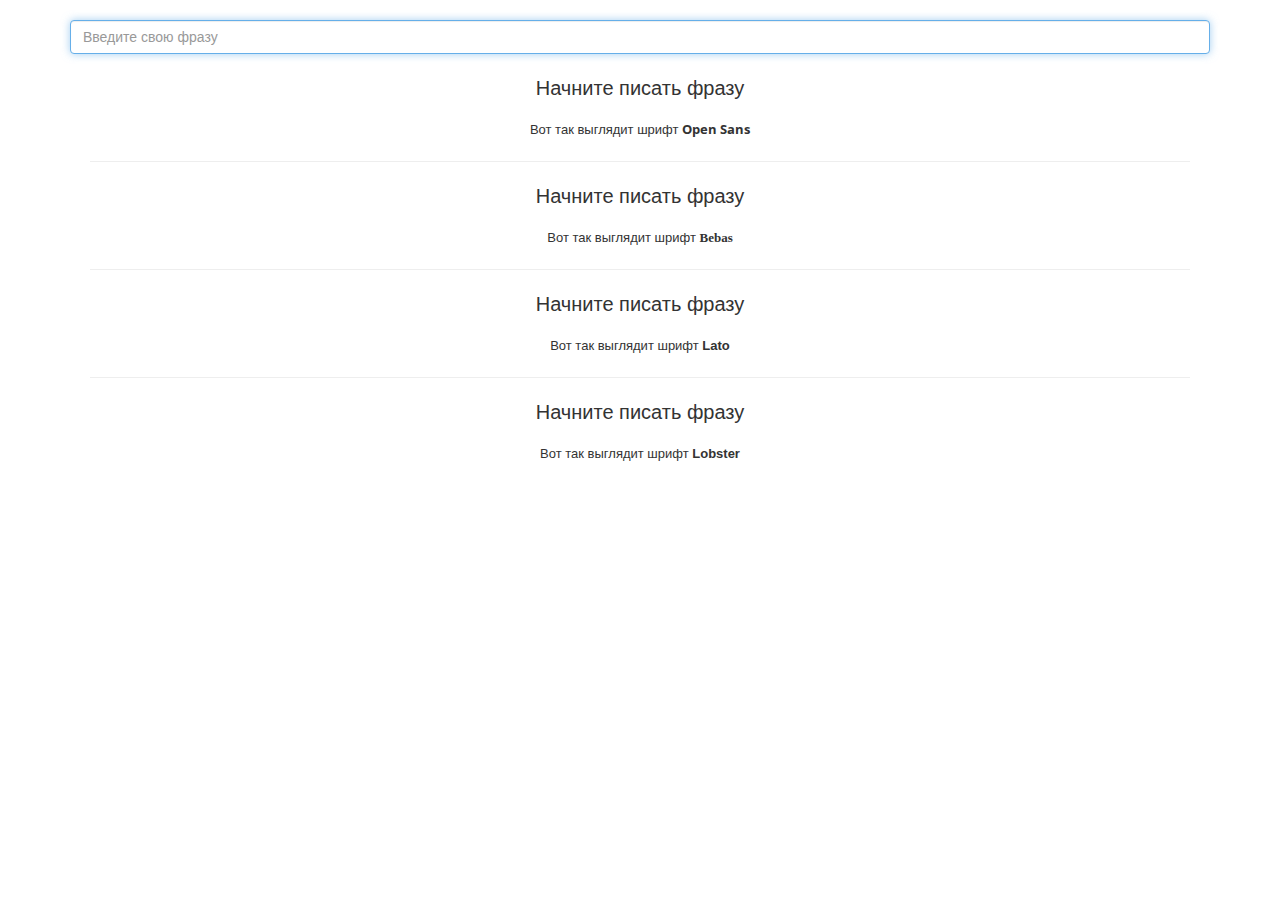
<file: fonts-viewer/index.html>
<!DOCTYPE html>
<html lang="ru">
  <head>
    <meta charset="utf-8">
    <meta http-equiv="X-UA-Compatible" content="IE=edge">
    <meta name="viewport" content="width=device-width, initial-scale=1">
    <meta property="og:title" content="" />
    <meta property="og:description" content="" />
    <meta property="og:url" content="" />
    <meta property="og:image" content="img/preview.jpg" />

    <meta name="title" content="" />
    <meta name="description" content="" />
    <link rel="image_src" href="img/preview.jpg" />

    <!-- The above 3 meta tags *must* come first in the head; any other head content must come *after* these tags -->
    <title>Подбор шрифтов</title>
    <link rel="shortcut icon" type="image/x-icon" href="favicon.ico">
    <link rel="icon" href="img/favicon/favicon-16.png" sizes="16x16" type="image/png">
    <link rel="icon" href="img/favicon/favicon-32.png" sizes="32x32" type="image/png">
    <link rel="icon" href="img/favicon/favicon-48.png" sizes="48x48" type="image/png">
    <link rel="icon" href="img/favicon/favicon-62.png" sizes="62x62" type="image/png">
    <link rel="icon" href="img/favicon/favicon-192.png" sizes="192x192" type="image/png">

    <!-- Bootstrap -->
    <link href="css/bootstrap.min.css" rel="stylesheet">
  	<link rel="stylesheet" href="css/style.css"/>
    <!-- HTML5 shim and Respond.js for IE8 support of HTML5 elements and media queries -->
    <!-- WARNING: Respond.js doesn't work if you view the page via file:// -->
    <!--[if lt IE 9]>
      <script src="https://oss.maxcdn.com/html5shiv/3.7.3/html5shiv.min.js"></script>
      <script src="https://oss.maxcdn.com/respond/1.4.2/respond.min.js"></script>
    <![endif]-->
    <link href="https://fonts.googleapis.com/css?family=Open+Sans&display=swap&subset=cyrillic" rel="stylesheet">
  </head>
  <body>
    <header>
    	<div class="container">
  				<div class="text-box"><input type="search" class="form-control" autofocus placeholder="Введите свою фразу"></div>
  				<div class="fonts">
  					<p class="resault1">Начните писать фразу</p>
  					<small>Вот так выглядит шрифт <strong class="opensans">Open Sans</strong></small>
  					<hr>
  					<p class="resault">Начните писать фразу</p>
  					<small>Вот так выглядит шрифт <strong class="babes">Bebas</strong></small>
  					<hr>
  					<p class="resault">Начните писать фразу</p>
  					<small>Вот так выглядит шрифт <strong>Lato</strong></small>
  					<hr>
  					<p class="resault">Начните писать фразу</p>
  					<small>Вот так выглядит шрифт <strong>Lobster</strong></small>
  					
  				</div>
    	</div>
    </header>

    <!-- jQuery (necessary for Bootstrap's JavaScript plugins) -->
    <script src="https://ajax.googleapis.com/ajax/libs/jquery/1.12.4/jquery.min.js"></script>
    <!-- Include all compiled plugins (below), or include individual files as needed -->
    <script>
    		$('input').keyup(function(){
    			$('p.resault').text($('input').val())
    		});
    </script>
  </body>
</html>
</file>
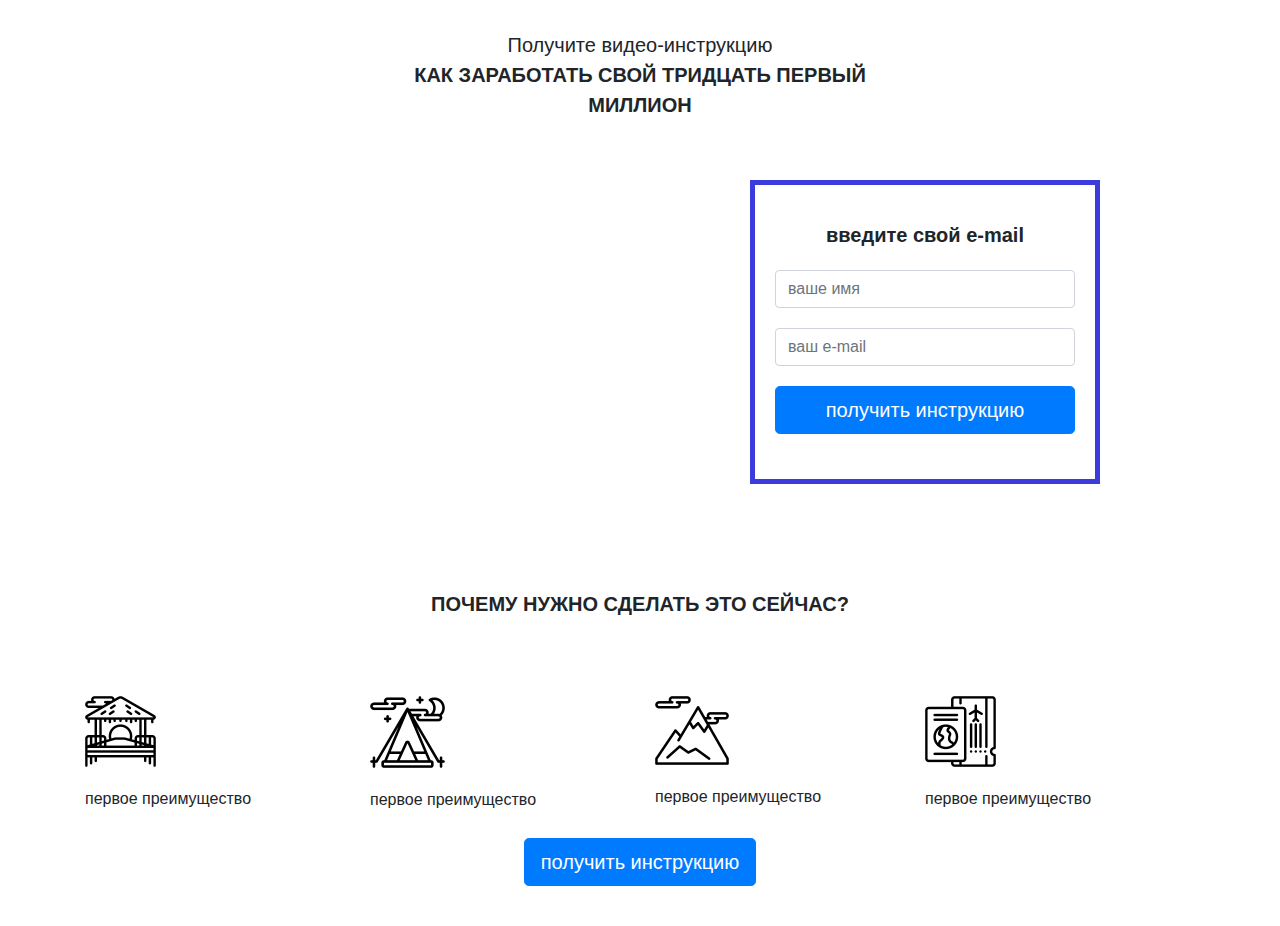
<file: lesson12/index.html>
<!DOCTYPE html>
<html lang="en">
<head>
	<meta charset="UTF-8">
	<title>мой первый сайт 9_1</title>
	<link rel="stylesheet" href="css/bootstrap.css">
	<link rel="stylesheet" href="css/style.css">
</head>
<body>
	<div class="section">
		<div class="container">
			<!-- first row for header -->
			<div class="row">
				<div class="col-lg-6 offset-lg-3">
					<h1 class="header text-center">
					<span>Получите видео-инструкцию</span>
					<strong class="text-uppercase">Как заработать свой тридцать первый миллион</strong>
				</h1>
				</div>
			</div>
			<!--second row-->
			<div class="row">
				<div class="col-lg-6 offset-lg-1 col-md-8 offset-md-2">
					<div class="video">
						<iframe width="100%" height="315" src="https://www.youtube.com/embed/MJ4PER3C1nc" frameborder="0" allow="accelerometer; autoplay; encrypted-media; gyroscope; picture-in-picture" allowfullscreen></iframe>
					</div>
				
				</div>
				<div class="col-lg-4 offset-lg-0 col-md-8 jffset-md-2">
					<div class="form">
						<p class="form-header text-center">введите свой e-mail</p>
						<form action="#">
							<input type="text" class="form-control input-lg" placeholder="ваше имя">
							<input type="text" class="form-control input-lg" placeholder="ваш e-mail">
							<button class="btn btn-primary btn-lg btn-block form-btn">получить инструкцию</button>

						</form>
					</div>
				</div>	
			</div>
		
		</div>
	</div>
	<div class="section">
		<div class="container">
			<!--row под заголовок-->
			<div class="row">
				<div class="col-lg-12 col-md-12 col-xs-12 col-sm-12">
					<h2 class="section-header text-uppercase text-center">Почему нужно сделать это сейчас?</h2>
				</div>
			</div>
			<!--блок с преимуществами-->
			<div class="feature">
				<div class="row">

					<div class="col-lg-3 col-md-6">
						<div class="feture-box">
							<img src="img/01.png" alt="Эпервоу">
							<p>первое преимущество</p>
						</div>
					</div>
					<div class="col-lg-3 col-md-6">
						<div class="feture-box">
							<img src="img/02.png" alt="Эпервоу">
							<p>первое преимущество</p>
						</div>
					</div>
					
					<div class="col-lg-3 col-md-6">
						<div class="feture-box">
							<img src="img/03.png" alt="Эпервоу">
							<p>первое преимущество</p>
						</div>
					</div>
					<div class="col-lg-3col-md-6">
						<div class="feture-box">
							<img src="img/04.png" alt="Эпервоу">
							<p>первое преимущество</p>
						</div>
					</div>
					<button class="btn btn-primary btn-lg center-block form-btn">получить инструкцию</button>

				</div>

			</div>

			
		</div>
	</div>

	
</body>
</html>
</file>
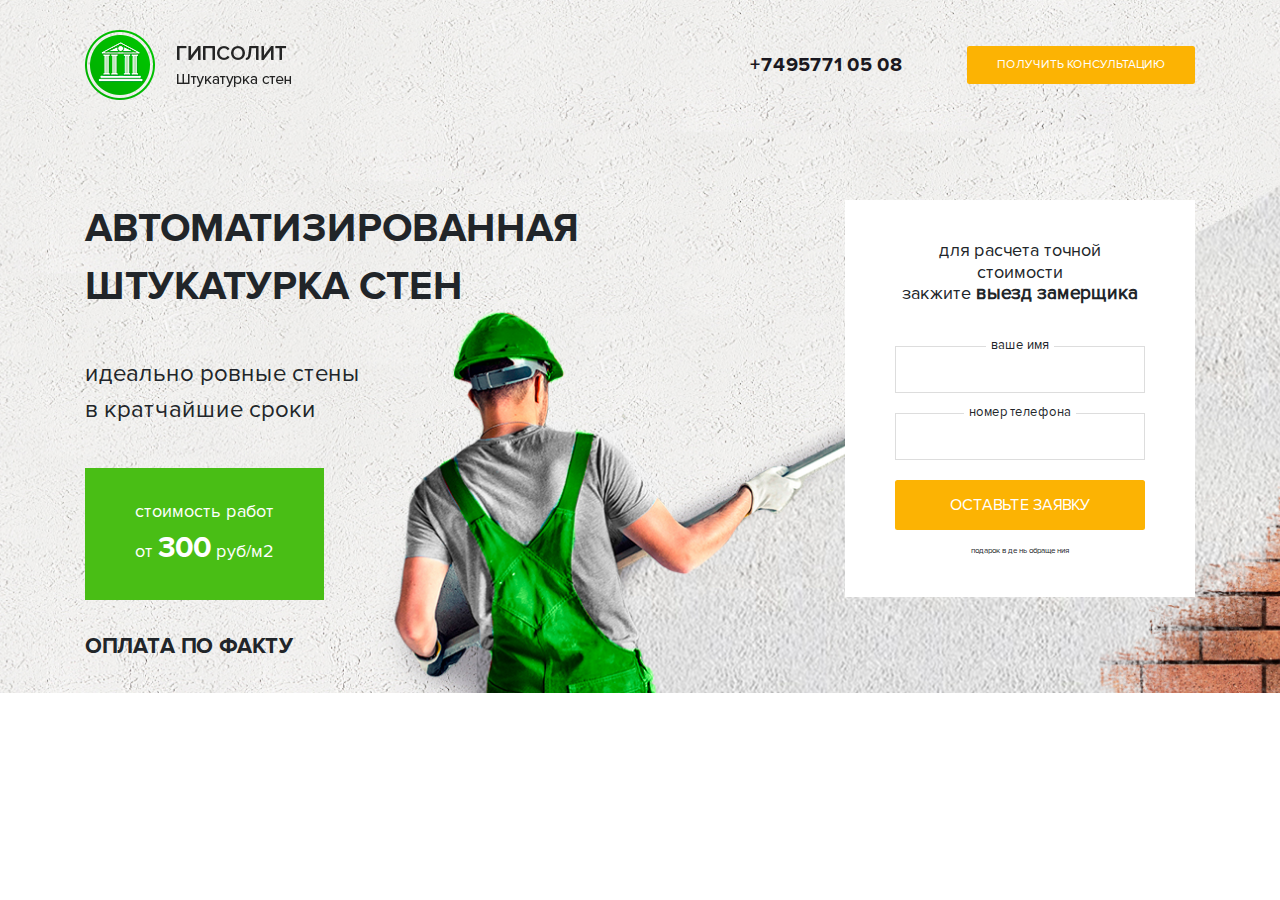
<file: src/index.html>
<!DOCTYPE html>
<html lang="ru">
  <head>
    <meta charset="utf-8">
    <meta http-equiv="X-UA-Compatible" content="IE=edge">
    <meta name="viewport" content="width=device-width, initial-scale=1">

    <link rel="icon" href="/favicon.ico">

    <title>автоматизированная штукатурка стен</title>

    <!-- Bootstrap core CSS -->
    <link href="css/bootstrap.css" rel="stylesheet">

    <!-- Custom styles for this template -->
    <link href="css/style.css" rel="stylesheet">

   
    <!-- HTML5 shim and Respond.js for IE8 support of HTML5 elements and media queries -->
    <!--[if lt IE 9]>
      <script src="https://oss.maxcdn.com/html5shiv/3.7.2/html5shiv.min.js"></script>
      <script src="https://oss.maxcdn.com/respond/1.4.2/respond.min.js"></script>
    <![endif]-->
  </head>

  <body>
  	<main class="main">
  		<div class="container">
  			<div class="header">
  				<!--	first row-->
  				<div class="row">

  					<div class="col-md-3">
  						<div class="logo">
  							<img src="img/logo.png" alt="гипсолит. Штукатурка стен ">
  						</div>
  					</div>

  					<div class="col-md-2 offset-md-4">
  						<a href="#" class="phone-link">+7495771 05 08</a>
  					</div>

  					<div class="col-md-3">
  						<div class="wrap">
  							<div class="wrap-block">
  								<button class="btn header-btn">получить консультацию</button>
  							</div>
  						</div>
  					</div>

  				</div>
  				
  			</div>

  			<div class="main-content">
  				<div class="row">
  					<div class="col-md-6">
  						<div class="main_title">
  							<h1>автоматизированная штукатурка стен </h1>
  							<p class="main-subtitle">идеально ровные стены<br> в кратчайшие сроки</p>
  							<span>стоимость работ<br> oт <strong>300</strong> pуб/м2</span>
  							<strong class="main-trigger">оплата по факту</strong>
  						</div>
  					</div>
  					<div class=" offset-md-2 col-md-4">
  						<div class="main-form">
  							<h2 class="main-form-header">
  								для расчета точной стоимости <br> закжите <strong>выезд замерщика</strong>
  							</h2>
  							<form action="#">
  								<label for="#">ваше имя</label>
  								<input type="text" class="main-form-input">
  								<label for="#">номер телефона</label>
  								<input type="text" class="main-form-input">
  								<button class="main-form-btn btn" type="submit">оставьте заявку</button>
  								<small>подарок в день обращения</small>
  							</form>
  						</div>
  					</div>
  				</div>
  			</div>
  		</div>
  	</main>

  
    <script src="https://ajax.googleapis.com/ajax/libs/jquery/1.11.3/jquery.min.js"></script>
  
  </body>
</html>
</file>
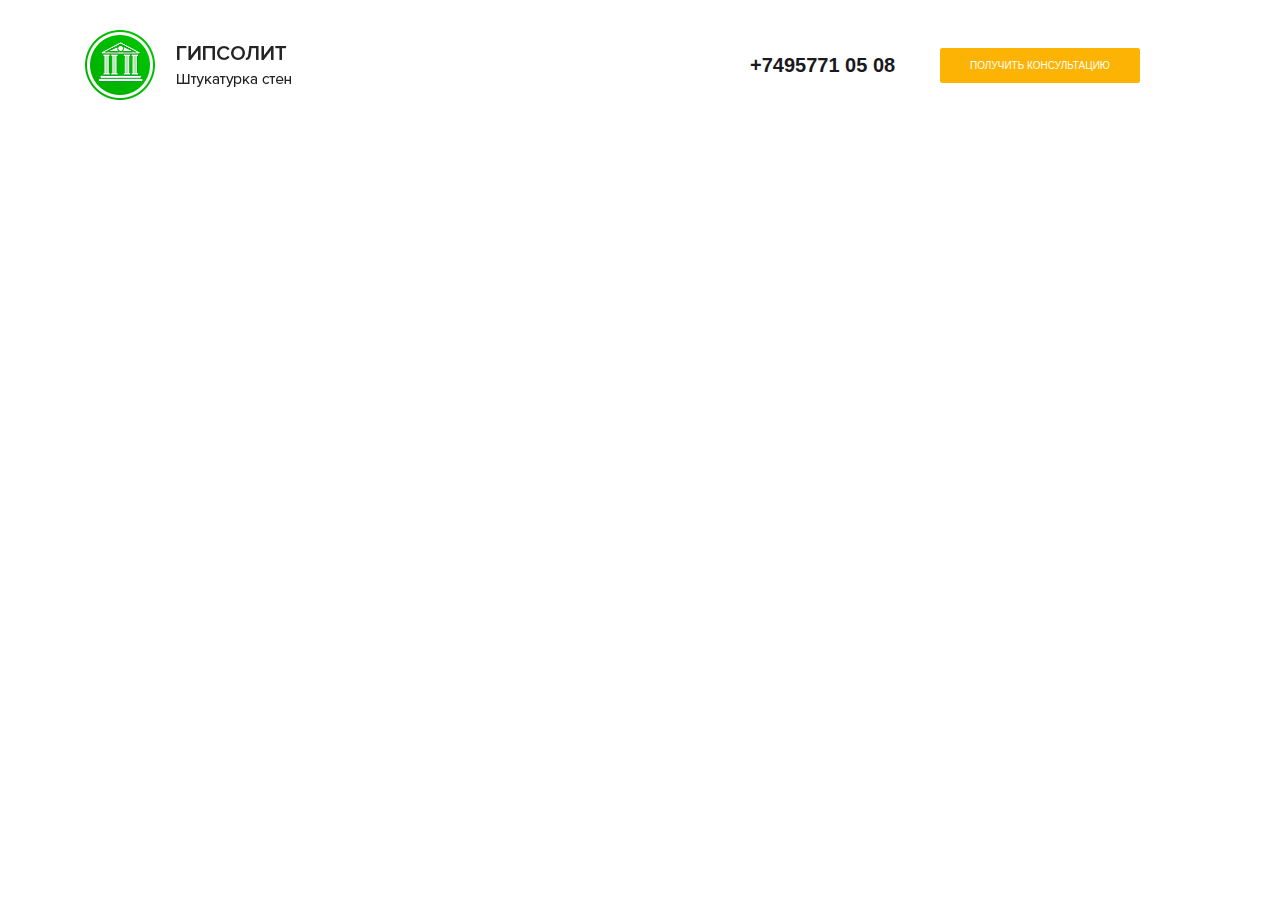
<file: lesson14/src/index.html>
<!DOCTYPE html>
<html lang="ru">
  <head>
    <meta charset="utf-8">
    <meta http-equiv="X-UA-Compatible" content="IE=edge">
    <meta name="viewport" content="width=device-width, initial-scale=1">

    <link rel="icon" href="/favicon.ico">

    <title>автоматизированная штукатурка стен</title>

    <!-- Bootstrap core CSS -->
    <link href="css/bootstrap.css" rel="stylesheet">

    <!-- Custom styles for this template -->
    <link href="css/style.css" rel="stylesheet">

   
    <!-- HTML5 shim and Respond.js for IE8 support of HTML5 elements and media queries -->
    <!--[if lt IE 9]>
      <script src="https://oss.maxcdn.com/html5shiv/3.7.2/html5shiv.min.js"></script>
      <script src="https://oss.maxcdn.com/respond/1.4.2/respond.min.js"></script>
    <![endif]-->
  </head>

  <body>
  	<main>
  		<div class="container">
  			<div class="header">
  				<!--	first row-->
  				<div class="row">

  					<div class="col-md-3">
  						<div class="logo">
  							<img src="img/logo.png" alt="гипсолит. Штукатурка стен ">
  						</div>
  					</div>

  					<div class="col-md-2 offset-md-4">
  						<a href="#" class="phone-link">+7495771 05 08</a>
  					</div>

  					<div class="col-md-3">
  						<div class="wrap">
  							<div class="wrap-block">
  								<button class="btn header-btn">получить консультацию</button>
  							</div>
  						</div>
  					</div>

  				</div>
  				
  			</div>
  		</div>
  	</main>

  
    <script src="https://ajax.googleapis.com/ajax/libs/jquery/1.11.3/jquery.min.js"></script>
  
  </body>
</html>
</file>
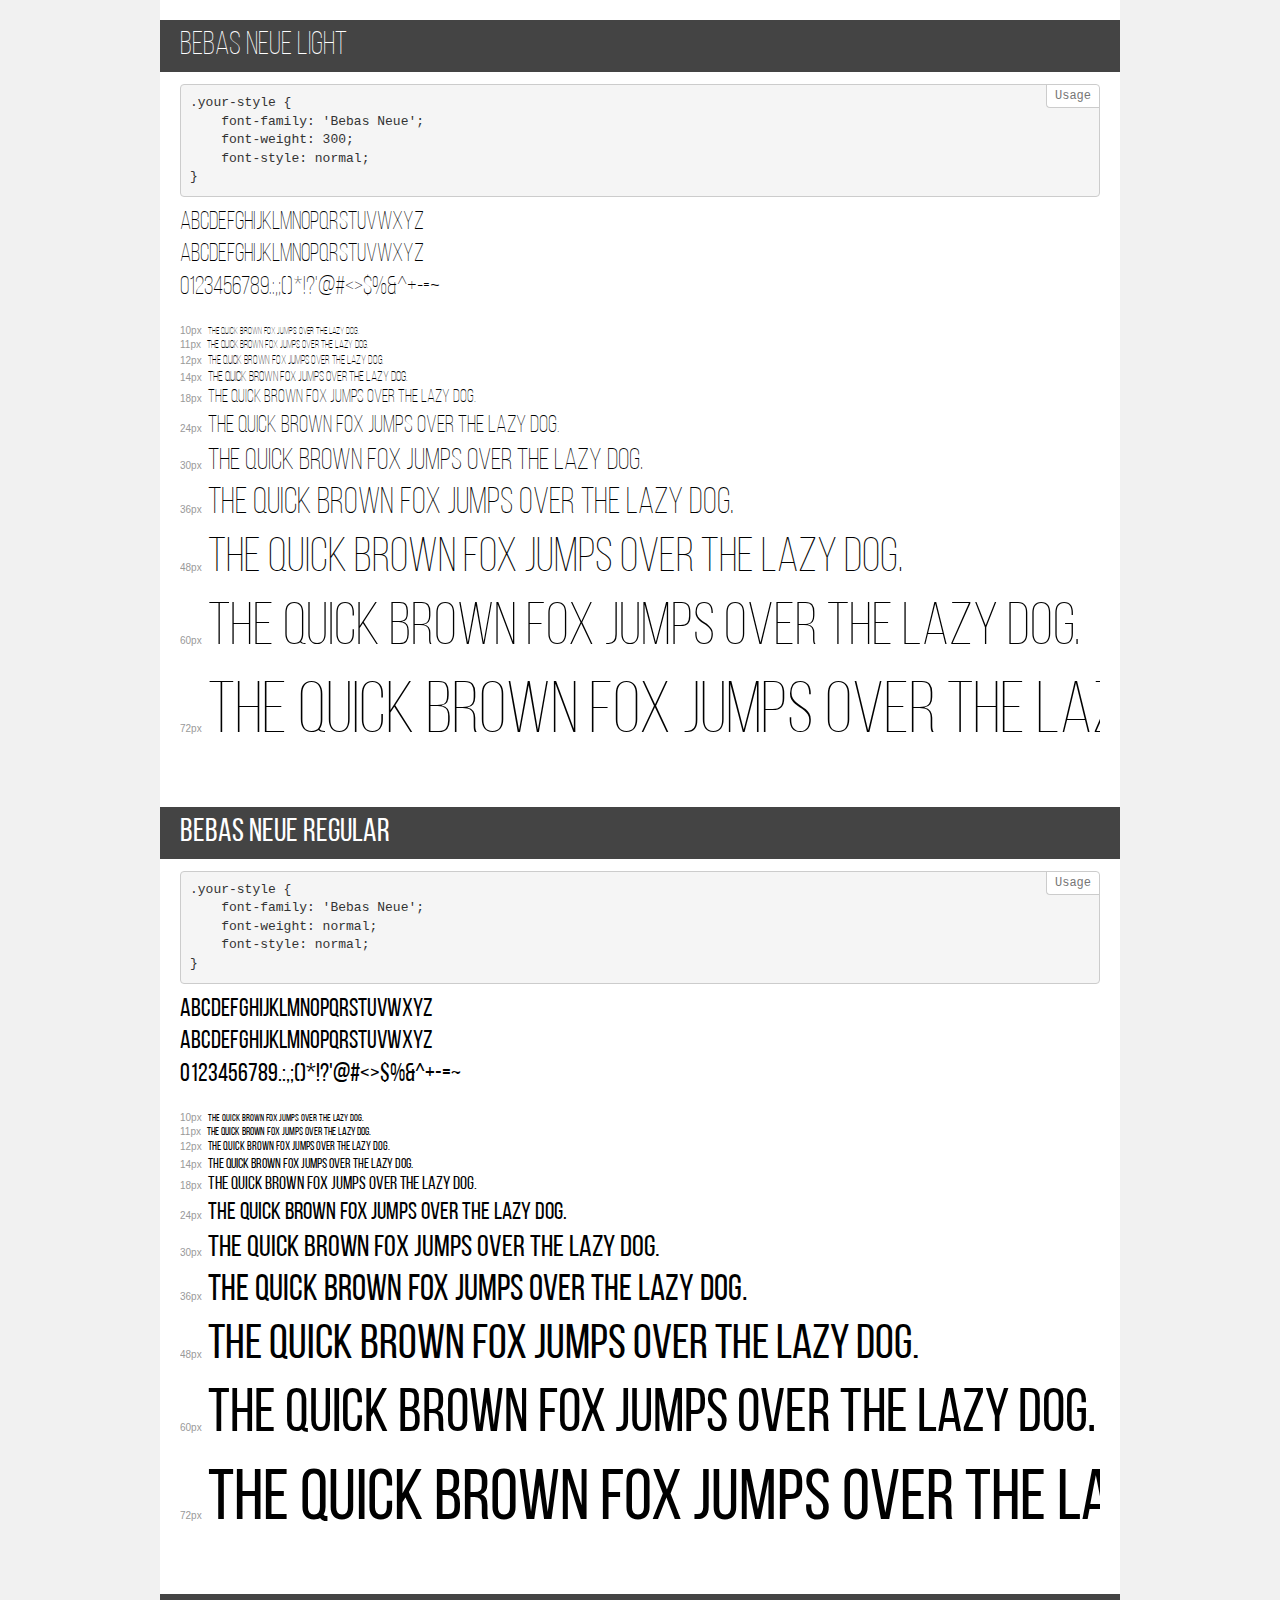
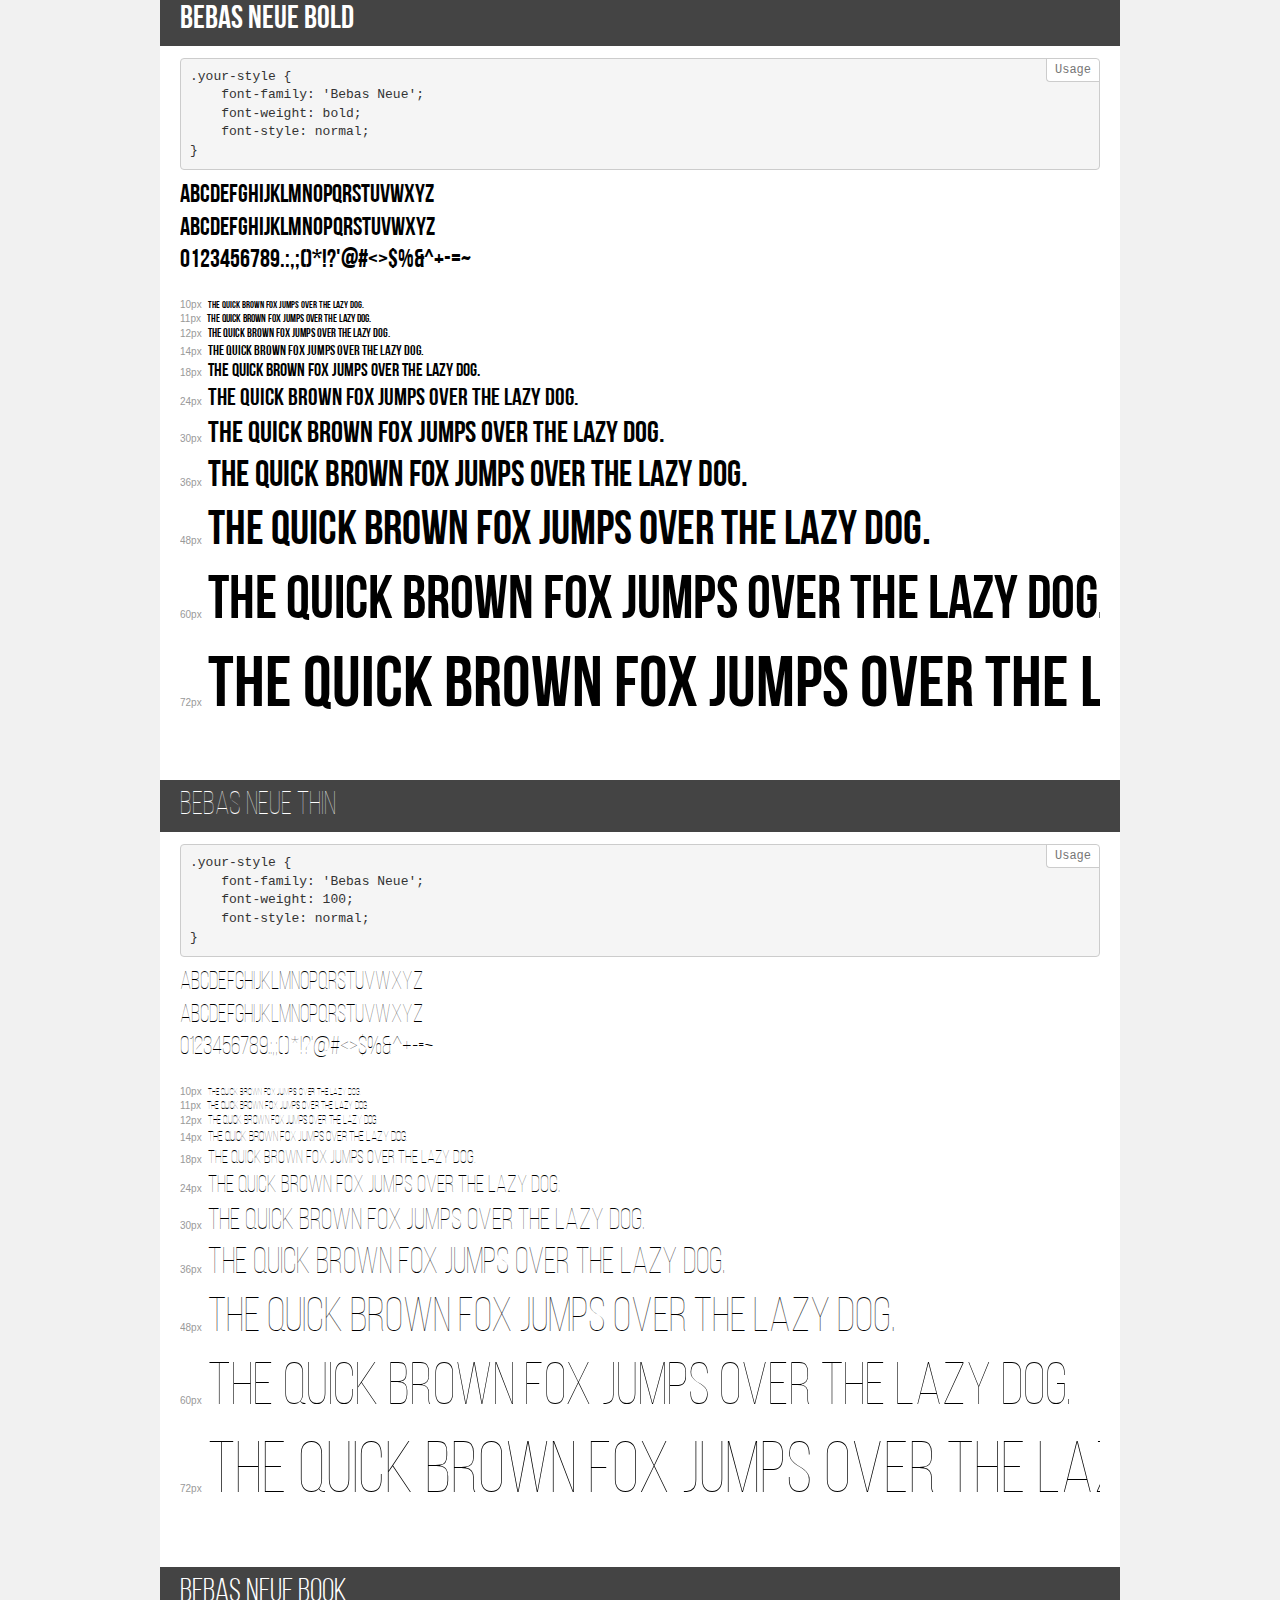
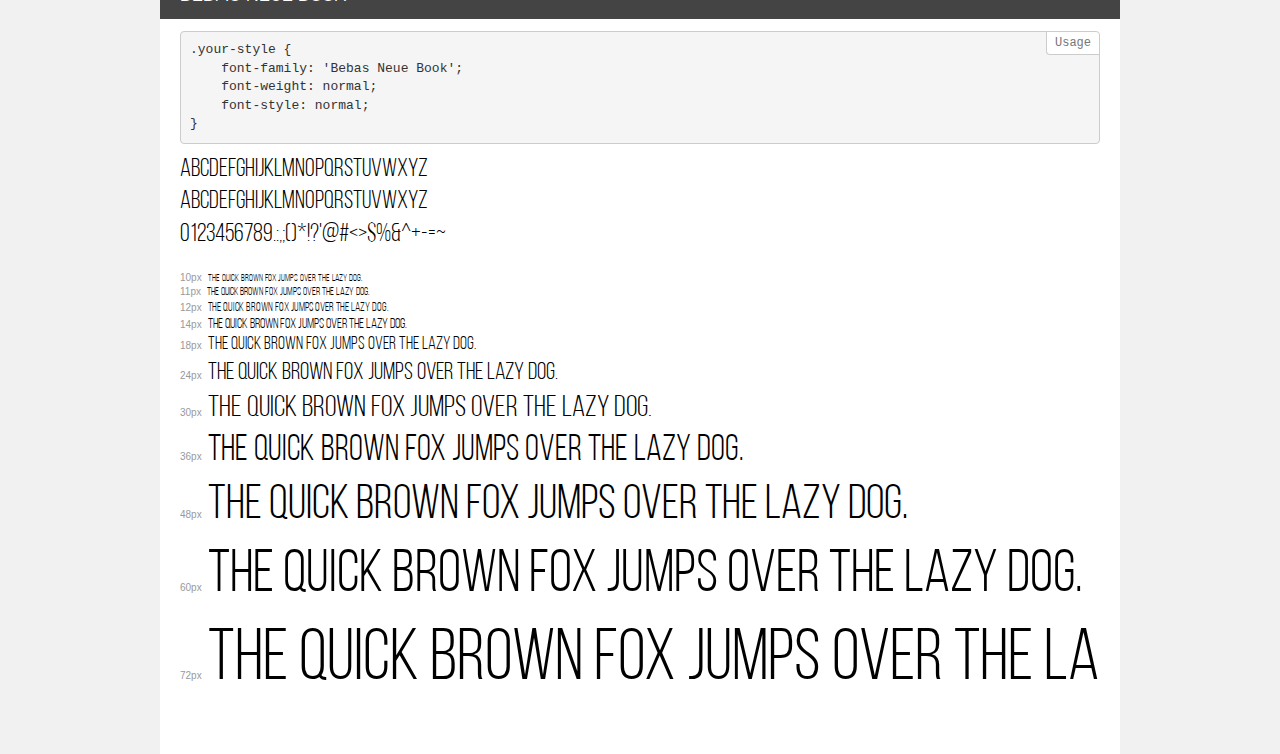
<file: fonts-viewer/fonts/demo.html>
<!DOCTYPE html>
<html>
<head>
    <meta charset="utf-8">
    <meta http-equiv="X-UA-Compatible" content="IE=edge">
    <meta name="viewport" content="width=device-width, initial-scale=1">
    <meta name="robots" content="noindex, noarchive">
    <meta name="format-detection" content="telephone=no">
    <title>Transfonter demo</title>
    <link href="stylesheet.css" rel="stylesheet">
    <style>
        /*
        http://meyerweb.com/eric/tools/css/reset/
        v2.0 | 20110126
        License: none (public domain)
        */
        html, body, div, span, applet, object, iframe,
        h1, h2, h3, h4, h5, h6, p, blockquote, pre,
        a, abbr, acronym, address, big, cite, code,
        del, dfn, em, img, ins, kbd, q, s, samp,
        small, strike, strong, sub, sup, tt, var,
        b, u, i, center,
        dl, dt, dd, ol, ul, li,
        fieldset, form, label, legend,
        table, caption, tbody, tfoot, thead, tr, th, td,
        article, aside, canvas, details, embed,
        figure, figcaption, footer, header, hgroup,
        menu, nav, output, ruby, section, summary,
        time, mark, audio, video {
            margin: 0;
            padding: 0;
            border: 0;
            font-size: 100%;
            font: inherit;
            vertical-align: baseline;
        }
        /* HTML5 display-role reset for older browsers */
        article, aside, details, figcaption, figure,
        footer, header, hgroup, menu, nav, section {
            display: block;
        }
        body {
            line-height: 1;
        }
        ol, ul {
            list-style: none;
        }
        blockquote, q {
            quotes: none;
        }
        blockquote:before, blockquote:after,
        q:before, q:after {
            content: '';
            content: none;
        }
        table {
            border-collapse: collapse;
            border-spacing: 0;
        }
        /* common styles */
        body {
            background: #f1f1f1;
            color: #000;
        }
        .page {
            background: #fff;
            width: 920px;
            margin: 0 auto;
            padding: 20px 20px 0 20px;
            overflow: hidden;
        }
        .font-container {
            overflow-x: auto;
            overflow-y: hidden;
            margin-bottom: 40px;
            line-height: 1.3;
            white-space: nowrap;
            padding-bottom: 5px;
        }
        h1 {
            position: relative;
            background: #444;
            font-size: 32px;
            color: #fff;
            padding: 10px 20px;
            margin: 0 -20px 12px -20px;
        }
        .letters {
            font-size: 25px;
            margin-bottom: 20px;
        }
        .s10:before {
            content: '10px';
        }
        .s11:before {
            content: '11px';
        }
        .s12:before {
            content: '12px';
        }
        .s14:before {
            content: '14px';
        }
        .s18:before {
            content: '18px';
        }
        .s24:before {
            content: '24px';
        }
        .s30:before {
            content: '30px';
        }
        .s36:before {
            content: '36px';
        }
        .s48:before {
            content: '48px';
        }
        .s60:before {
            content: '60px';
        }
        .s72:before {
            content: '72px';
        }
        .s10:before, .s11:before, .s12:before, .s14:before,
        .s18:before, .s24:before, .s30:before, .s36:before,
        .s48:before, .s60:before, .s72:before {
            font-family: Arial, sans-serif;
            font-size: 10px;
            font-weight: normal;
            font-style: normal;
            color: #999;
            padding-right: 6px;
        }
        pre {
            display: block;
            position: relative;
            padding: 9px;
            margin: 0 0 10px;
            font-family: Monaco, Menlo, Consolas, "Courier New", monospace !important;
            font-size: 13px;
            line-height: 1.428571429;
            color: #333;
            font-weight: normal !important;
            font-style: normal !important;
            background-color: #f5f5f5;
            border: 1px solid #ccc;
            overflow-x: auto;
            border-radius: 4px;
        }
        pre:after {
            display: block;
            position: absolute;
            right: 0;
            top: 0;
            content: 'Usage';
            line-height: 1;
            padding: 5px 8px;
            font-size: 12px;
            color: #767676;
            background-color: #fff;
            border: 1px solid #ccc;
            border-right: none;
            border-top: none;
            border-radius: 0 4px 0 4px;
            z-index: 10;
        }
        /* responsive */
        @media (max-width: 959px) {
            .page {
                width: auto;
                margin: 0;
            }
        }
    </style>
</head>
<body>
<div class="page">
    <div class="demo" style="font-family: 'Bebas Neue'; font-weight: 300; font-style: normal;">
        <h1>Bebas Neue Light</h1>
        <pre>.your-style {
    font-family: 'Bebas Neue';
    font-weight: 300;
    font-style: normal;
}</pre>
        <div class="font-container">
            <p class="letters">
                abcdefghijklmnopqrstuvwxyz<br>
ABCDEFGHIJKLMNOPQRSTUVWXYZ<br>
                0123456789.:,;()*!?'@#<>$%&^+-=~
            </p>
            <p class="s10" style="font-size: 10px;">The quick brown fox jumps over the lazy dog.</p>
            <p class="s11" style="font-size: 11px;">The quick brown fox jumps over the lazy dog.</p>
            <p class="s12" style="font-size: 12px;">The quick brown fox jumps over the lazy dog.</p>
            <p class="s14" style="font-size: 14px;">The quick brown fox jumps over the lazy dog.</p>
            <p class="s18" style="font-size: 18px;">The quick brown fox jumps over the lazy dog.</p>
            <p class="s24" style="font-size: 24px;">The quick brown fox jumps over the lazy dog.</p>
            <p class="s30" style="font-size: 30px;">The quick brown fox jumps over the lazy dog.</p>
            <p class="s36" style="font-size: 36px;">The quick brown fox jumps over the lazy dog.</p>
            <p class="s48" style="font-size: 48px;">The quick brown fox jumps over the lazy dog.</p>
            <p class="s60" style="font-size: 60px;">The quick brown fox jumps over the lazy dog.</p>
            <p class="s72" style="font-size: 72px;">The quick brown fox jumps over the lazy dog.</p>
        </div>
    </div>
    <div class="demo" style="font-family: 'Bebas Neue'; font-weight: normal; font-style: normal;">
        <h1>Bebas Neue Regular</h1>
        <pre>.your-style {
    font-family: 'Bebas Neue';
    font-weight: normal;
    font-style: normal;
}</pre>
        <div class="font-container">
            <p class="letters">
                abcdefghijklmnopqrstuvwxyz<br>
ABCDEFGHIJKLMNOPQRSTUVWXYZ<br>
                0123456789.:,;()*!?'@#<>$%&^+-=~
            </p>
            <p class="s10" style="font-size: 10px;">The quick brown fox jumps over the lazy dog.</p>
            <p class="s11" style="font-size: 11px;">The quick brown fox jumps over the lazy dog.</p>
            <p class="s12" style="font-size: 12px;">The quick brown fox jumps over the lazy dog.</p>
            <p class="s14" style="font-size: 14px;">The quick brown fox jumps over the lazy dog.</p>
            <p class="s18" style="font-size: 18px;">The quick brown fox jumps over the lazy dog.</p>
            <p class="s24" style="font-size: 24px;">The quick brown fox jumps over the lazy dog.</p>
            <p class="s30" style="font-size: 30px;">The quick brown fox jumps over the lazy dog.</p>
            <p class="s36" style="font-size: 36px;">The quick brown fox jumps over the lazy dog.</p>
            <p class="s48" style="font-size: 48px;">The quick brown fox jumps over the lazy dog.</p>
            <p class="s60" style="font-size: 60px;">The quick brown fox jumps over the lazy dog.</p>
            <p class="s72" style="font-size: 72px;">The quick brown fox jumps over the lazy dog.</p>
        </div>
    </div>
    <div class="demo" style="font-family: 'Bebas Neue'; font-weight: bold; font-style: normal;">
        <h1>Bebas Neue Bold</h1>
        <pre>.your-style {
    font-family: 'Bebas Neue';
    font-weight: bold;
    font-style: normal;
}</pre>
        <div class="font-container">
            <p class="letters">
                abcdefghijklmnopqrstuvwxyz<br>
ABCDEFGHIJKLMNOPQRSTUVWXYZ<br>
                0123456789.:,;()*!?'@#<>$%&^+-=~
            </p>
            <p class="s10" style="font-size: 10px;">The quick brown fox jumps over the lazy dog.</p>
            <p class="s11" style="font-size: 11px;">The quick brown fox jumps over the lazy dog.</p>
            <p class="s12" style="font-size: 12px;">The quick brown fox jumps over the lazy dog.</p>
            <p class="s14" style="font-size: 14px;">The quick brown fox jumps over the lazy dog.</p>
            <p class="s18" style="font-size: 18px;">The quick brown fox jumps over the lazy dog.</p>
            <p class="s24" style="font-size: 24px;">The quick brown fox jumps over the lazy dog.</p>
            <p class="s30" style="font-size: 30px;">The quick brown fox jumps over the lazy dog.</p>
            <p class="s36" style="font-size: 36px;">The quick brown fox jumps over the lazy dog.</p>
            <p class="s48" style="font-size: 48px;">The quick brown fox jumps over the lazy dog.</p>
            <p class="s60" style="font-size: 60px;">The quick brown fox jumps over the lazy dog.</p>
            <p class="s72" style="font-size: 72px;">The quick brown fox jumps over the lazy dog.</p>
        </div>
    </div>
    <div class="demo" style="font-family: 'Bebas Neue'; font-weight: 100; font-style: normal;">
        <h1>Bebas Neue Thin</h1>
        <pre>.your-style {
    font-family: 'Bebas Neue';
    font-weight: 100;
    font-style: normal;
}</pre>
        <div class="font-container">
            <p class="letters">
                abcdefghijklmnopqrstuvwxyz<br>
ABCDEFGHIJKLMNOPQRSTUVWXYZ<br>
                0123456789.:,;()*!?'@#<>$%&^+-=~
            </p>
            <p class="s10" style="font-size: 10px;">The quick brown fox jumps over the lazy dog.</p>
            <p class="s11" style="font-size: 11px;">The quick brown fox jumps over the lazy dog.</p>
            <p class="s12" style="font-size: 12px;">The quick brown fox jumps over the lazy dog.</p>
            <p class="s14" style="font-size: 14px;">The quick brown fox jumps over the lazy dog.</p>
            <p class="s18" style="font-size: 18px;">The quick brown fox jumps over the lazy dog.</p>
            <p class="s24" style="font-size: 24px;">The quick brown fox jumps over the lazy dog.</p>
            <p class="s30" style="font-size: 30px;">The quick brown fox jumps over the lazy dog.</p>
            <p class="s36" style="font-size: 36px;">The quick brown fox jumps over the lazy dog.</p>
            <p class="s48" style="font-size: 48px;">The quick brown fox jumps over the lazy dog.</p>
            <p class="s60" style="font-size: 60px;">The quick brown fox jumps over the lazy dog.</p>
            <p class="s72" style="font-size: 72px;">The quick brown fox jumps over the lazy dog.</p>
        </div>
    </div>
    <div class="demo" style="font-family: 'Bebas Neue Book'; font-weight: normal; font-style: normal;">
        <h1>Bebas Neue Book</h1>
        <pre>.your-style {
    font-family: 'Bebas Neue Book';
    font-weight: normal;
    font-style: normal;
}</pre>
        <div class="font-container">
            <p class="letters">
                abcdefghijklmnopqrstuvwxyz<br>
ABCDEFGHIJKLMNOPQRSTUVWXYZ<br>
                0123456789.:,;()*!?'@#<>$%&^+-=~
            </p>
            <p class="s10" style="font-size: 10px;">The quick brown fox jumps over the lazy dog.</p>
            <p class="s11" style="font-size: 11px;">The quick brown fox jumps over the lazy dog.</p>
            <p class="s12" style="font-size: 12px;">The quick brown fox jumps over the lazy dog.</p>
            <p class="s14" style="font-size: 14px;">The quick brown fox jumps over the lazy dog.</p>
            <p class="s18" style="font-size: 18px;">The quick brown fox jumps over the lazy dog.</p>
            <p class="s24" style="font-size: 24px;">The quick brown fox jumps over the lazy dog.</p>
            <p class="s30" style="font-size: 30px;">The quick brown fox jumps over the lazy dog.</p>
            <p class="s36" style="font-size: 36px;">The quick brown fox jumps over the lazy dog.</p>
            <p class="s48" style="font-size: 48px;">The quick brown fox jumps over the lazy dog.</p>
            <p class="s60" style="font-size: 60px;">The quick brown fox jumps over the lazy dog.</p>
            <p class="s72" style="font-size: 72px;">The quick brown fox jumps over the lazy dog.</p>
        </div>
    </div>
</div>
</body>
</html>
</file>
<file: fonts-viewer/css/style.css>
.text-box{
	padding-top: 2rem;
}
.result {
	margin-bottom: 0;
	margin-top: 3rem;
}
.fonts {
	font-size: 2rem;
	text-align: center;
	padding: 2rem;
}
small {
	font-size: 1.3rem;
}
.opensans{
	font-family: 'Open Sans', sans-serif;
}
@font-face {
    font-family: 'Bebas Neue';
    src: url('../fonts/BebasNeueLight.woff2') format('woff2'),
        url('../fonts/BebasNeueLight.woff') format('woff');
    font-weight: 300;
    font-style: normal;} 
.babes{
    	font-family: "Babes Neue";
    }
</file>
<file: lesson12/css/style.css>
.header{
	margin-bottom: 60px;
	font-size:20px;
	line-height: 1.5;
}
.header span{
	display: block;
}
.form{
	border:5px solid #3c3cdd;
	padding: 35px 20px;
}
.form-header,.section-header{
	margin-bottom: 20px;
	font-size: 20px;
	font-weight: 900;
}
.form-btn{
	margin: 10px auto;
}
.form input{
	margin-bottom: 20px;
} 
.section{
	padding: 30px;
}
.feature{
	margin-top: 60px;
}
.feature p{
	margin-top: 20px;
}
.video{
	margin-bottom: 30px;
}
</file>
<file: src/css/style.css>
/*fonts*/
@font-face {
  font-family: 'ProximaNova_bold';
  src: url('../fonts/ProximaNova-Bold.woff2') format('woff2'), url('../fonts/ProximaNova-Bold.woff') format('woff');
  font-weight: bold;
  font-style: normal;
}
@font-face {
  font-family: 'ProximaNova_Reg';
  src: url('../fonts/ProximaNova-Regular.woff2') format('woff2'), url('../fonts/ProximaNova-Regular.woff') format('woff');
  font-weight: normal;
  font-style: normal;
}
/*colors*/
/*basic settings*/
html {
  font-size: 10px;
}
body {
  font-family: 'ProximaNova_Reg', sans-serif;
}
.btn {
  padding: 1rem 3rem;
  border-radius: 8;
  font-size: 1.2rem;
  background-color: #fcb303;
  color: #ffffff;
  text-transform: uppercase;
  border: none;
}
/*Typography*/
section {
  padding: 10rem 0;
}
/*main*/
.main {
  padding: 3rem 0;
  background: #ffffff url(../img/main_bg.jpg) center center no-repeat;
  background-size: cover;
  /*Подзаголовок */
  /*зеленый ярлык*/
  /*оплата по факту*/
  /*главная форрма*/
}
.main-content {
  margin-top: 10rem;
  /*главный заголовок*/
}
.main-content h1 {
  margin-bottom: 4rem;
  font-family: 'ProximaNova_bold', sans-serif;
  line-height: 1.45;
  font-size: 4rem;
  text-transform: uppercase;
}
.main-subtitle {
  margin-bottom: 4rem;
  font-size: 2.4rem;
  font-family: 'ProximaNova_Reg', sans-serif;
}
.main span {
  display: inline-block;
  padding: 3rem 5rem;
  font-size: 1.8rem;
  color: #ffffff;
  text-align: center;
  background-color: #49be15;
  /*цифра 300*/
}
.main span strong {
  font-size: 3rem;
  font-family: 'ProximaNova_bold', sans-serif;
}
.main-trigger {
  margin-top: 3rem;
  display: block;
  font-size: 2.2rem;
  text-transform: uppercase;
  font-family: 'ProximaNova_bold', sans-serif;
}
.main-form {
  display: block;
  background-color: #ffffff;
  padding: 4rem 5rem;
  text-align: center;
  /*заголовок формы*/
  /*поле для ввода*/
  /*подписи к полям*/
  /*кнопка формы*/
  /*подпись под формой*/
}
.main-form-header {
  margin-bottom: 4rem;
  font-size: 1.8rem;
}
.main-form-header strong {
  font-size: 1.9rem;
}
.main-form-input {
  display: block;
  margin: 2rem 0;
  border: 1px solid #dddddd;
  width: 100%;
  padding: 1.5rem;
}
.main-form label {
  position: absolute;
  left: 50%;
  transform: translateX(-50%) translateY(-50%);
  padding: 0.5rem;
  background-color: #ffffff;
  font-size: 1.3rem;
}
.main-form-btn {
  display: block;
  height: 5rem;
  width: 100%;
  font-size: 1.6rem;
}
.main-form small {
  display: block;
  margin-top: 1.5rem;
}
.main .header {
  height: 7rem;
}
.main .wrap {
  display: table;
  width: 100%;
  height: 7rem;
}
.main .wrap-block {
  display: table-cell;
  vertical-align: middle;
  text-align: right;
}
.main .phone-link {
  display: inline-block;
  font-family: 'ProximaNova_bold', sans-serif;
  font-size: 2rem;
  line-height: 7rem;
  height: 7rem;
  color: #1a1820;
}
</file>
<file: lesson14/src/css/style.css>
/*colors*/
/*basic settings*/
html {
  font-size: 10px;
}
.btn {
  background-color: #fcb303;
  color: #ffffff;
  padding: 1rem 3rem;
  border-radius: 8;
  text-transform: uppercase;
  border: none;
}
/*Typography*/
section {
  padding: 10rem 0;
}
/*main*/
main {
  padding: 3rem 0;
}
.header {
  height: 7rem;
}
.wrap {
  display: table;
  width: 100%;
  height: 7rem;
}
.wrap-block {
  display: table-cell;
  vertical-align: middle;
}
.phone-link {
  display: inline-block;
  color: #1a1820;
  font-weight: 900;
  font-size: 2rem;
  line-height: 7rem;
  height: 7rem;
}
</file>
<file: fonts-viewer/fonts/stylesheet.css>
@font-face {
    font-family: 'Bebas Neue';
    src: url('BebasNeueLight.woff2') format('woff2'),
        url('BebasNeueLight.woff') format('woff');
    font-weight: 300;
    font-style: normal;
}

@font-face {
    font-family: 'Bebas Neue';
    src: url('BebasNeueRegular.woff2') format('woff2'),
        url('BebasNeueRegular.woff') format('woff');
    font-weight: normal;
    font-style: normal;
}

@font-face {
    font-family: 'Bebas Neue';
    src: url('BebasNeueBold.woff2') format('woff2'),
        url('BebasNeueBold.woff') format('woff');
    font-weight: bold;
    font-style: normal;
}

@font-face {
    font-family: 'Bebas Neue';
    src: url('BebasNeue-Thin.woff2') format('woff2'),
        url('BebasNeue-Thin.woff') format('woff');
    font-weight: 100;
    font-style: normal;
}

@font-face {
    font-family: 'Bebas Neue Book';
    src: url('BebasNeueBook.woff2') format('woff2'),
        url('BebasNeueBook.woff') format('woff');
    font-weight: normal;
    font-style: normal;
}
</file>
